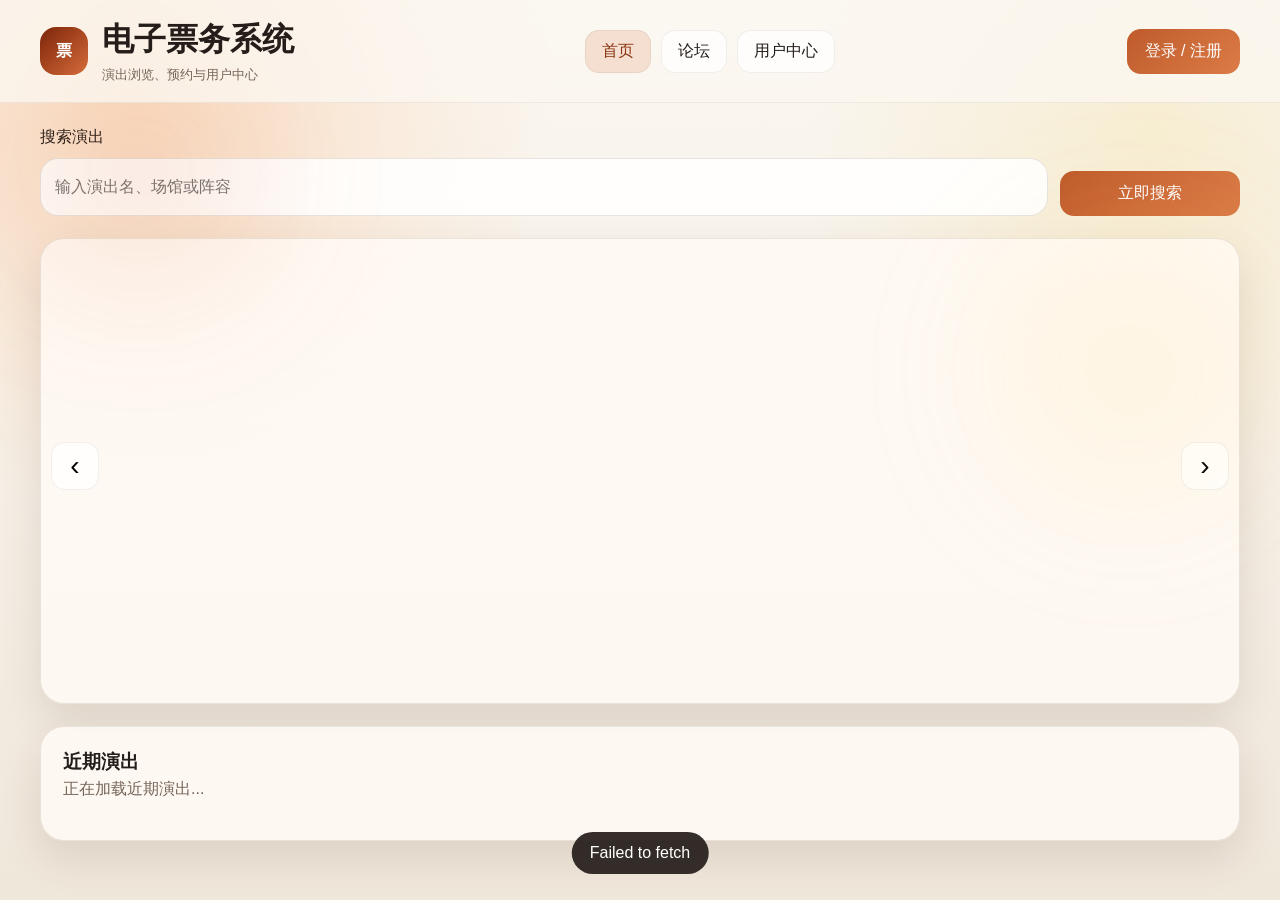
<file: frontend/index.html>
<!DOCTYPE html>
<html lang="zh-CN">
<head>
  <meta charset="UTF-8">
  <meta name="viewport" content="width=device-width, initial-scale=1.0">
  <title>电子票务系统</title>
  <link rel="stylesheet" href="./styles.css">
  <link rel="stylesheet" href="./home.css">
  <link rel="stylesheet" href="./forum.css">
  <link rel="stylesheet" href="./modal.css">
  <link rel="stylesheet" href="./user.css">
</head>
<body>
  <div class="bg-orb orb-a"></div>
  <div class="bg-orb orb-b"></div>

  <header class="site-header">
    <div class="shell header-inner">
      <div class="brand">
        <div class="brand-logo">票</div>
        <div>
          <h1>电子票务系统</h1>
          <p>演出浏览、预约与用户中心</p>
        </div>
      </div>

      <nav class="main-nav">
        <button class="nav-btn active" data-view="home" type="button">首页</button>
        <button class="nav-btn" data-view="forum" type="button">论坛</button>
        <button class="nav-btn" data-view="user" type="button">用户中心</button>
      </nav>

      <div class="header-actions">
        <button id="authBtn" class="primary-btn" type="button">登录 / 注册</button>
      </div>
    </div>
  </header>

  <main class="shell page-main">
    <section id="homeView" class="view-section">
      <section class="search-hero">
        <form id="searchForm" class="search-hero-form">
          <label class="hero-input">
            <span>搜索演出</span>
            <input name="keyword" placeholder="输入演出名、场馆或阵容">
          </label>
          <button class="primary-btn hero-search-btn" type="submit">立即搜索</button>
        </form>
      </section>

      <section id="homeDiscoverySection" class="view-section">
        <section class="panel featured-panel">
          <div class="carousel">
            <button id="prevSlideBtn" class="carousel-btn" type="button">&#8249;</button>
            <div id="featuredTrack" class="featured-track"></div>
            <button id="nextSlideBtn" class="carousel-btn" type="button">&#8250;</button>
          </div>
          <div id="featuredDots" class="featured-dots"></div>
        </section>

        <section class="panel">
          <div class="panel-head">
            <div>
              <h3>近期演出</h3>
              <p id="homeResultMeta" class="muted">正在加载近期演出...</p>
            </div>
          </div>
          <div id="homeShowGrid" class="show-grid"></div>
        </section>
      </section>

      <section id="searchResultSection" class="view-section hidden">
        <div class="panel-head">
          <div>
            <h3>搜索结果</h3>
            <p id="resultMeta" class="muted">准备加载结果...</p>
          </div>
          <button id="backHomeBtn" class="ghost-btn" type="button">返回首页</button>
        </div>

        <section class="panel result-toolbar">
          <form id="filterForm" class="filter-grid">
            <label>
              <span>演出类型</span>
              <select name="category">
                <option value="">全部类型</option>
                <option value="演唱会">演唱会</option>
                <option value="音乐剧">音乐剧</option>
                <option value="音乐节">音乐节</option>
                <option value="芭蕾舞剧">芭蕾舞剧</option>
                <option value="展览">展览</option>
                <option value="脱口秀">脱口秀</option>
              </select>
            </label>
            <label>
              <span>开始日期</span>
              <input type="date" name="start_date">
            </label>
            <label>
              <span>结束日期</span>
              <input type="date" name="end_date">
            </label>
            <label>
              <span>最低票价</span>
              <input type="number" name="min_price" min="0" placeholder="0">
            </label>
            <label>
              <span>最高票价</span>
              <input type="number" name="max_price" min="0" placeholder="9999">
            </label>
            <label>
              <span>排序方式</span>
              <select name="sort">
                <option value="nearest">最近开演</option>
                <option value="latest">最新上架</option>
                <option value="price_asc">票价从低到高</option>
                <option value="price_desc">票价从高到低</option>
                <option value="popular">收藏热度</option>
              </select>
            </label>
            <div class="search-bar-actions">
              <button class="primary-btn" type="submit">应用筛选</button>
              <button id="resetBtn" class="ghost-btn" type="button">清空条件</button>
            </div>
          </form>
        </section>

        <section class="panel">
          <div id="showGrid" class="show-grid"></div>
        </section>
      </section>
    </section>

    <section id="forumView" class="view-section hidden">
      <section id="forumListSection" class="view-section">
        <section class="panel forum-hero-panel">
          <div class="panel-head forum-head">
            <div>
              <h3>票友论坛</h3>
              <p id="forumMeta" class="muted">搜索栏只按标签匹配帖子，支持发帖、评论、点赞、收藏和举报。</p>
            </div>
            <div class="inline-actions">
              <button id="myForumBtn" class="ghost-btn" type="button">我的论坛</button>
              <button id="openNewPostBtn" class="primary-btn" type="button">发布帖子</button>
            </div>
          </div>

          <form id="forumSearchForm" class="forum-search-form">
            <label class="hero-input">
              <span>按标签搜索</span>
              <input name="tag" placeholder="例如：抢票经验、演唱会、候补">
            </label>
            <label>
              <span>排序方式</span>
              <select name="sort">
                <option value="latest">最新</option>
                <option value="hot">最热</option>
              </select>
            </label>
            <button class="primary-btn" type="submit">搜索</button>
          </form>

          <div class="forum-tags-row">
            <span class="muted">热门标签：</span>
            <div id="forumHotTags" class="chip-row"></div>
          </div>
        </section>

        <section class="panel forum-content-panel">
          <div id="forumPostList" class="forum-post-list"></div>
        </section>
      </section>

      <section id="forumNewPostSection" class="view-section hidden">
        <section class="panel">
          <div class="panel-head">
            <div>
              <h3>发布帖子</h3>
              <p class="muted">保留原逻辑：标题、正文、标签；不上传图片或视频；发帖后默认公开。</p>
            </div>
            <button class="ghost-btn" data-forum-back type="button">返回论坛</button>
          </div>
          <form id="forumNewPostForm" class="form-stack forum-form-card">
            <label>
              <span>标题</span>
              <input name="title" maxlength="100" placeholder="2-100个字符">
            </label>
            <label>
              <span>正文</span>
              <textarea name="content" rows="8" maxlength="10000" placeholder="写下你的抢票经验、观演攻略或问题"></textarea>
            </label>
            <label>
              <span>标签</span>
              <input name="tags" placeholder="用空格、逗号或 # 分隔，例如：演唱会 抢票经验 北京">
            </label>
            <button class="primary-btn" type="submit">发布</button>
          </form>
        </section>
      </section>

      <section id="forumDetailSection" class="view-section hidden">
        <section class="panel">
          <div class="panel-head">
            <div>
              <h3>帖子详情</h3>
              <p class="muted">查看正文、评论、点赞、收藏与举报。</p>
            </div>
            <button class="ghost-btn" data-forum-back type="button">返回论坛</button>
          </div>
          <div id="forumDetailBody"></div>
        </section>
      </section>

      <section id="forumMeSection" class="view-section hidden">
        <section class="panel">
          <div class="panel-head">
            <div>
              <h3>我的论坛</h3>
              <p class="muted">查看我发布的帖子和我收藏的帖子。</p>
            </div>
            <button class="ghost-btn" data-forum-back type="button">返回论坛</button>
          </div>
          <div id="forumMeBody" class="forum-me-layout"></div>
        </section>
      </section>
    </section>

    <section id="userView" class="view-section hidden">
      <section class="panel">
        <div class="panel-head">
          <div>
            <h3>用户中心</h3>
            <p id="profileMeta" class="muted">登录后可查看个人信息、实名认证、收藏、预约、订单和消息。</p>
          </div>
        </div>

        <div id="profileSummary" class="summary-grid"></div>

        <div class="user-layout">
          <div class="user-column">
            <section class="sub-panel">
              <button class="collapse-toggle" data-panel-toggle="basic" type="button">
                <span class="collapse-copy">
                  <span class="collapse-title">基本信息</span>
                  <span id="verifyStatus" class="muted">未登录</span>
                </span>
                <span class="collapse-arrow" data-panel-arrow="basic">▸</span>
              </button>
              <div id="basicPanelBody" class="collapse-body hidden" data-panel-body="basic">
                <div id="basicInfoCard" class="basic-info"></div>
              </div>
            </section>

            <section class="sub-panel">
              <button class="collapse-toggle" data-panel-toggle="reservation" type="button">
                <span class="collapse-copy">
                  <span class="collapse-title">我的预约</span>
                  <span class="muted">可在此处取消预约</span>
                </span>
                <span class="collapse-arrow" data-panel-arrow="reservation">▸</span>
              </button>
              <div class="collapse-body hidden" data-panel-body="reservation">
                <div id="reservationList" class="stack-list"></div>
              </div>
            </section>
          </div>

          <div class="user-column">
            <section class="sub-panel">
              <button class="collapse-toggle" data-panel-toggle="verify" type="button">
                <span class="collapse-copy">
                  <span class="collapse-title">实名认证</span>
                  <span class="muted">预约演出需实名认证</span>
                </span>
                <span class="collapse-arrow" data-panel-arrow="verify">▸</span>
              </button>
              <div id="verifyPanelBody" class="collapse-body hidden" data-panel-body="verify">
                <div id="verifyNote" class="verify-note">
                  未实名认证用户可浏览演出和论坛，但不可预约。
                </div>
                <div id="verifyDone" class="verify-done hidden"></div>
                <form id="verifyForm" class="form-stack">
                <label>
                  <span>真实姓名</span>
                  <input name="real_name" placeholder="输入真实姓名">
                </label>
                <label>
                  <span>身份证号</span>
                  <input name="idcard" placeholder="输入18位身份证号">
                </label>
                <label class="checkbox-row">
                  <input type="checkbox" name="promise">
                  <span>本人承诺填写信息真实有效</span>
                </label>
                <button class="primary-btn" type="submit">提交认证</button>
                </form>
              </div>
            </section>

            <section class="sub-panel">
              <button class="collapse-toggle" data-panel-toggle="order" type="button">
                <span class="collapse-copy">
                  <span class="collapse-title">我的订单</span>
                  <span class="muted">在此处查看订单状态</span>
                </span>
                <span class="collapse-arrow" data-panel-arrow="order">▸</span>
              </button>
              <div class="collapse-body hidden" data-panel-body="order">
                <div id="orderList" class="stack-list"></div>
              </div>
            </section>
          </div>

          <div class="user-column">
            <section class="sub-panel">
              <button class="collapse-toggle" data-panel-toggle="favorite" type="button">
                <span class="collapse-copy">
                  <span class="collapse-title">我的收藏</span>
                  <span class="muted">按收藏时间倒序</span>
                </span>
                <span class="collapse-arrow" data-panel-arrow="favorite">▸</span>
              </button>
              <div class="collapse-body hidden" data-panel-body="favorite">
                <div id="favoriteList" class="stack-list"></div>
              </div>
            </section>

            <section class="sub-panel">
              <button class="collapse-toggle" data-panel-toggle="message" type="button">
                <span class="collapse-copy">
                  <span class="collapse-title">站内消息</span>
                  <span class="muted">最近 50 条</span>
                </span>
                <span class="collapse-arrow" data-panel-arrow="message">▸</span>
              </button>
              <div class="collapse-body hidden" data-panel-body="message">
                <div id="messageList" class="stack-list"></div>
              </div>
            </section>
          </div>
        </div>
      </section>
    </section>
  </main>

  <aside id="detailDrawer" class="detail-drawer hidden">
    <div class="drawer-head">
      <h3 id="drawerTitle">演出详情</h3>
      <button id="closeDrawerBtn" class="close-line-btn" type="button" aria-label="关闭">&times;</button>
    </div>
    <div id="drawerBody" class="drawer-body"></div>
  </aside>

  <section id="authModal" class="modal hidden">
    <div class="modal-card">
      <div class="panel-head">
        <div>
          <h3>登录 / 注册</h3>
        </div>
        <button id="closeAuthBtn" class="close-line-btn" type="button" aria-label="关闭">&times;</button>
      </div>

      <div class="tabs">
        <button class="tab-btn active" data-tab="login" type="button">登录</button>
        <button class="tab-btn" data-tab="register" type="button">注册</button>
        <button class="tab-btn" data-tab="reset" type="button">重置密码</button>
      </div>

      <form id="loginForm" class="form-stack">
        <label>
          <span>手机号</span>
          <input name="phone" placeholder="11位手机号">
        </label>
        <label>
          <span>密码</span>
          <input type="password" name="password" placeholder="8-20位，包含字母和数字">
        </label>
        <div class="inline-actions">
          <button class="primary-btn" type="submit">登录</button>
          <button id="openResetBtn" class="ghost-btn" type="button">忘记密码</button>
        </div>
      </form>

      <form id="registerForm" class="form-stack hidden">
        <label>
          <span>手机号</span>
          <input name="phone" placeholder="11位手机号">
        </label>
        <div class="inline-row">
          <label>
            <span>验证码</span>
            <input name="code" placeholder="6位验证码">
          </label>
          <button id="codeBtn" class="ghost-btn code-btn" type="button">获取验证码</button>
        </div>
        <label>
          <span>密码</span>
          <input type="password" name="password" placeholder="8-20位，包含字母和数字">
        </label>
        <div id="registerPasswordHint" class="password-hint hidden">
          <div class="password-strength">
            <span class="muted">密码强度</span>
            <strong id="registerStrengthText" class="strength-text weak">弱</strong>
          </div>
          <div class="strength-bar">
            <span id="registerStrengthBar" class="strength-fill weak"></span>
          </div>
          <div class="rule-list">
            <div id="registerRuleLength" class="rule-item">至少 8 位，最多 20 位</div>
            <div id="registerRuleLetter" class="rule-item">至少包含 1 个字母</div>
            <div id="registerRuleNumber" class="rule-item">至少包含 1 个数字</div>
          </div>
        </div>
        <button class="primary-btn" type="submit">注册并登录</button>
      </form>

      <form id="resetForm" class="form-stack hidden">
        <label>
          <span>手机号</span>
          <input name="phone" placeholder="11位手机号">
        </label>
        <div class="inline-row">
          <label>
            <span>验证码</span>
            <input name="code" placeholder="6位验证码">
          </label>
          <button id="resetCodeBtn" class="ghost-btn code-btn" type="button">获取验证码</button>
        </div>
        <label>
          <span>新密码</span>
          <input type="password" name="new_password" placeholder="8-20位，包含字母和数字">
        </label>
        <div id="resetPasswordHint" class="password-hint hidden">
          <div class="password-strength">
            <span class="muted">密码强度</span>
            <strong id="resetStrengthText" class="strength-text weak">弱</strong>
          </div>
          <div class="strength-bar">
            <span id="resetStrengthBar" class="strength-fill weak"></span>
          </div>
          <div class="rule-list">
            <div id="resetRuleLength" class="rule-item">至少 8 位，最多 20 位</div>
            <div id="resetRuleLetter" class="rule-item">至少包含 1 个字母</div>
            <div id="resetRuleNumber" class="rule-item">至少包含 1 个数字</div>
          </div>
        </div>
        <button class="primary-btn" type="submit">重置密码</button>
      </form>
    </div>
  </section>

  <section id="verifyModal" class="modal hidden">
    <div class="modal-card verify-modal-card">
      <div class="panel-head">
        <div>
          <h3>实名认证</h3>
          <p class="muted">完成实名认证后才可预约和购票</p>
        </div>
        <button id="closeVerifyModalBtn" class="close-line-btn" type="button" aria-label="关闭">&times;</button>
      </div>

      <div class="verify-modal-note">
        你已注册成功，但当前账号还未完成实名认证。可以先浏览页面，涉及预约、购票时系统仍会再次提醒。
      </div>

      <form id="verifyModalForm" class="form-stack">
        <label>
          <span>真实姓名</span>
          <input name="real_name" placeholder="输入真实姓名">
        </label>
        <label>
          <span>身份证号</span>
          <input name="idcard" placeholder="输入 18 位身份证号">
        </label>
        <label class="checkbox-row">
          <input type="checkbox" name="promise">
          <span>本人承诺填写信息真实有效</span>
        </label>
        <button class="primary-btn" type="submit">提交认证</button>
      </form>
    </div>
  </section>

  <div id="toast" class="toast hidden"></div>
  <script type="module" src="./app.js"></script>
</body>
</html>
</file>
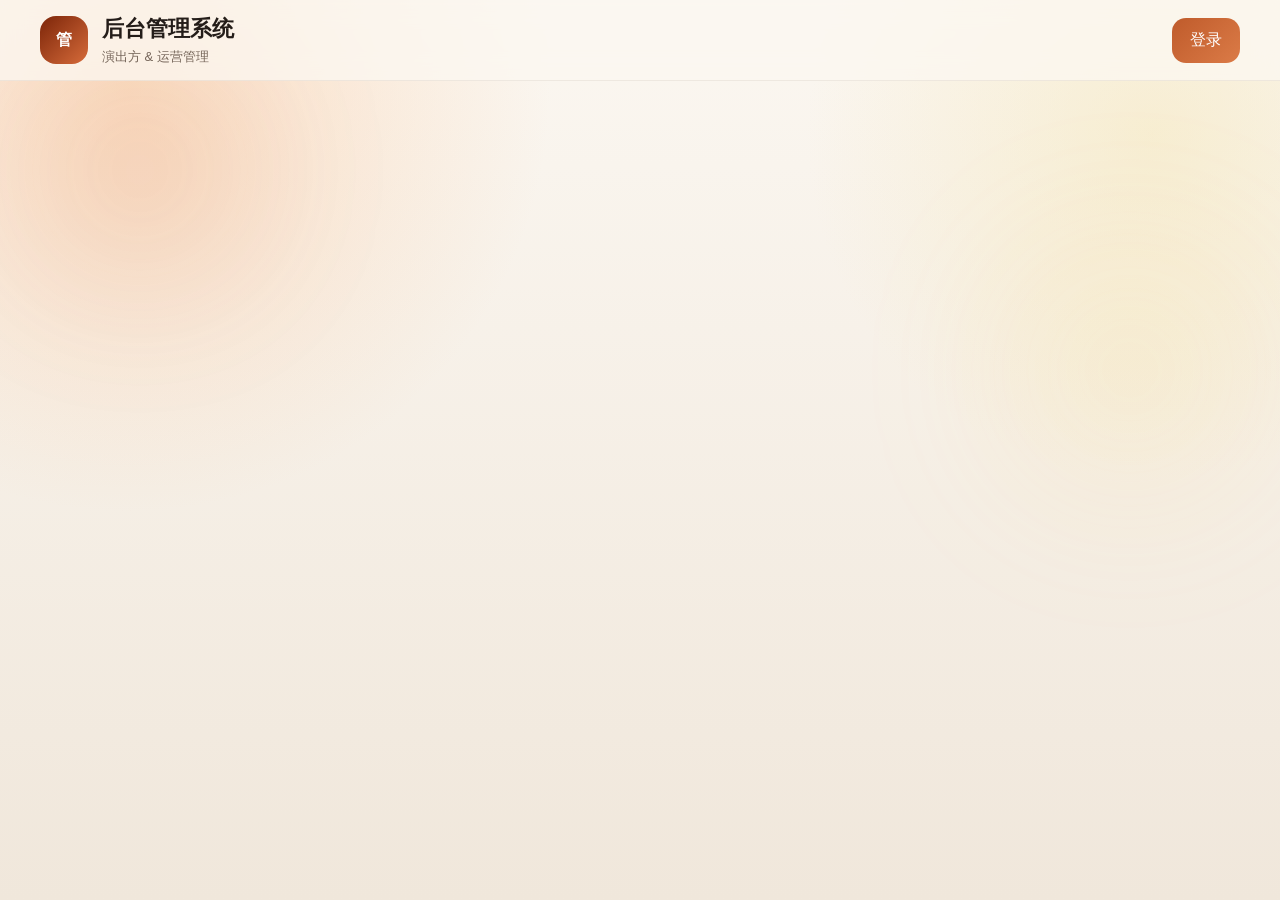
<file: d-backend/src/main/resources/static/index.html>
<!DOCTYPE html>
<html lang="zh-CN">
<head>
  <meta charset="UTF-8">
  <meta name="viewport" content="width=device-width, initial-scale=1.0">
  <title>电子票务系统 - 后台管理</title>
  <link rel="stylesheet" href="./styles.css">
</head>
<body>
  <div class="bg-orb orb-a"></div>
  <div class="bg-orb orb-b"></div>

  <header class="site-header">
    <div class="shell header-inner">
      <div class="brand">
        <div class="brand-logo">管</div>
        <div>
          <h1>后台管理系统</h1>
          <p>演出方 & 运营管理</p>
        </div>
      </div>

      <nav class="main-nav" id="roleNav">
        <button class="nav-btn active" data-role="1" type="button">演出方后台</button>
        <button class="nav-btn" data-role="2" type="button">运营管理</button>
      </nav>

      <div class="header-actions">
        <button id="authBtn" class="primary-btn" type="button">登录</button>
        <div id="userInfo" class="hidden" style="display:flex;align-items:center;gap:12px">
          <span id="userName" style="font-size:13px;color:var(--muted)"></span>
          <button id="logoutBtn" class="ghost-btn" type="button" style="font-size:12px;padding:6px 12px">退出</button>
        </div>
      </div>
    </div>
  </header>

  <main class="shell page-main">

    <!-- ========== Organizer View ========== -->
    <section id="organizerView" class="view-section hidden">

      <nav class="sub-nav">
        <button class="sub-nav-btn active" data-org-sub="qual">资质入驻</button>
        <button class="sub-nav-btn" data-org-sub="list">演出管理</button>
        <button class="sub-nav-btn" data-org-sub="edit" style="display:none" id="orgEditNavBtn">编辑演出</button>
        <button class="sub-nav-btn" data-org-sub="sales">销售数据</button>
      </nav>

      <!-- Qualification -->
      <section id="orgQualSection" class="view-section">
        <section class="panel">
          <div class="panel-head">
            <div><h3>资质入驻</h3><p class="muted">提交公司信息，审核通过后即可发布演出。</p></div>
          </div>
          <div id="orgQualStatus"></div>
          <form id="orgQualForm" class="form-stack">
            <label><span>公司名称</span><input name="companyName" required placeholder="输入公司全称"></label>
            <label><span>统一社会信用代码</span><input name="creditCode" required placeholder="18位代码" pattern="[0-9A-Z]{18}" maxlength="18"></label>
            <label><span>营业执照URL</span><input name="licenseUrl" required placeholder="营业执照图片链接"></label>
            <label><span>联系人</span><input name="contactName" required placeholder="联系人姓名"></label>
            <label><span>联系电话</span><input name="contactPhone" required placeholder="11位手机号" pattern="1[3-9]\d{9}" maxlength="11"></label>
            <button class="primary-btn" type="submit">提交申请</button>
          </form>
        </section>
      </section>

      <!-- Show List -->
      <section id="orgShowListSection" class="view-section hidden">
        <section class="panel">
          <div class="panel-head">
            <div><h3>我的演出</h3><p id="orgShowMeta" class="muted"></p></div>
            <button class="primary-btn" id="orgNewShowBtn" type="button">新建演出</button>
          </div>
          <div class="chip-row" style="margin-bottom:16px" id="orgStatusFilters">
            <button class="chip chip-btn active" data-org-status="">全部</button>
            <button class="chip chip-btn" data-org-status="4">草稿</button>
            <button class="chip chip-btn" data-org-status="0">待审核</button>
            <button class="chip chip-btn" data-org-status="1">已上线</button>
            <button class="chip chip-btn" data-org-status="2">已驳回</button>
            <button class="chip chip-btn" data-org-status="3">已下架</button>
          </div>
          <div id="orgShowTable" class="table-wrap"></div>
          <div id="orgShowPager" class="pager"></div>
        </section>
      </section>

      <!-- Show Edit -->
      <section id="orgShowEditSection" class="view-section hidden">
        <section class="panel">
          <div class="panel-head">
            <div><h3 id="orgEditTitle">新建演出</h3><p class="muted">分步填写演出信息</p></div>
            <button class="ghost-btn" data-org-back type="button">返回列表</button>
          </div>

          <div class="steps" id="orgEditSteps">
            <span class="step active" data-n="1">基本信息</span>
            <span class="step-line"></span>
            <span class="step" data-n="2">场次与分区</span>
            <span class="step-line"></span>
            <span class="step" data-n="3">票务规则</span>
          </div>

          <!-- Step 1: Show Info -->
          <form id="orgEditStep1" class="form-stack">
            <label><span>演出名称</span><input name="title" required></label>
            <div style="display:grid;grid-template-columns:1fr 1fr;gap:14px">
              <label><span>演出类型</span><select name="category" required>
                <option value="">请选择</option>
                <option value="演唱会">演唱会</option><option value="音乐剧">音乐剧</option>
                <option value="音乐节">音乐节</option><option value="芭蕾舞剧">芭蕾舞剧</option>
                <option value="展览">展览</option><option value="脱口秀">脱口秀</option>
              </select></label>
              <label><span>场馆</span><input name="venue" required></label>
            </div>
            <label><span>演出简介</span><textarea name="description" rows="3"></textarea></label>
            <label><span>演出阵容</span><input name="lineup" placeholder="主要演员/阵容"></label>
            <label><span>购票须知</span><textarea name="notice" rows="2"></textarea></label>
            <label><span>海报URL</span><input name="posterUrl" placeholder="海报图片链接"></label>
            <div class="inline-actions">
              <button class="primary-btn" type="button" data-step-next="2">下一步：场次与分区</button>
            </div>
          </form>

          <!-- Step 2: Sessions + Zones -->
          <div id="orgEditStep2" class="hidden">
            <div id="orgSessionList" class="session-list"></div>
            <button class="ghost-btn" id="orgAddSessionBtn" type="button" style="margin-top:12px">+ 添加场次</button>
            <div class="inline-actions" style="margin-top:18px">
              <button class="ghost-btn" type="button" data-step-prev="1">上一步</button>
              <button class="primary-btn" type="button" data-step-next="3">下一步：票务规则</button>
            </div>
          </div>

          <!-- Step 3: Rules + Submit -->
          <div id="orgEditStep3" class="hidden">
            <div id="orgEditStep3Sessions"></div>
            <div class="inline-actions" style="margin-top:18px">
              <button class="ghost-btn" type="button" data-step-prev="2">上一步</button>
              <button class="primary-btn" id="orgSaveDraftBtn" type="button">保存草稿</button>
              <button class="primary-btn" id="orgSubmitReviewBtn" type="button">提交审核</button>
            </div>
          </div>
        </section>
      </section>

      <!-- Sales Dashboard -->
      <section id="orgSalesSection" class="view-section hidden">
        <section class="panel">
          <div class="panel-head">
            <div><h3>销售数据</h3><p class="muted">按演出查看销售概况与分区明细</p></div>
            <button class="ghost-btn" data-org-back type="button">返回列表</button>
          </div>
          <label style="max-width:360px;margin-bottom:16px">
            <span>选择演出</span>
            <select id="orgSalesShowSelect"></select>
          </label>
          <div id="orgSalesOverview" class="stat-grid"></div>
          <h4 style="margin:18px 0 10px">分区销售明细</h4>
          <div id="orgSalesZoneTable" class="table-wrap"></div>
        </section>
      </section>
    </section>

    <!-- ========== Admin View ========== -->
    <section id="adminView" class="view-section hidden">

      <nav class="sub-nav">
        <button class="sub-nav-btn active" data-admin-sub="home">仪表盘</button>
        <button class="sub-nav-btn" data-admin-sub="auditCenter">审核中心</button>
        <button class="sub-nav-btn" data-admin-sub="qualAudit">入驻审核</button>
        <button class="sub-nav-btn" data-admin-sub="users">用户管理</button>
        <button class="sub-nav-btn" data-admin-sub="orders">订单管理</button>
        <button class="sub-nav-btn" data-admin-sub="recommend">推荐位</button>
      </nav>

      <section id="adminHomeSection" class="view-section">
        <section class="panel">
          <div class="panel-head"><div><h3>运营仪表盘</h3><p class="muted">核心数据概览</p></div></div>
          <div id="adminOverviewStats" class="stat-grid"></div>
          <h4 style="margin:18px 0 10px">热门演出 Top 20</h4>
          <div id="adminTopShows" class="table-wrap"></div>
        </section>
      </section>

      <section id="adminAuditCenterSection" class="view-section hidden">
        <section class="panel">
          <div class="panel-head"><div><h3>审核中心</h3><p id="adminAuditMeta" class="muted"></p></div></div>
          <div class="tabs" style="margin-bottom:16px">
            <button class="tab-btn active" data-audit-tab="shows">演出审核</button>
            <button class="tab-btn" data-audit-tab="posts">帖子审核</button>
          </div>
          <div id="adminShowAuditList" class="table-wrap"></div>
          <div id="adminPostAuditList" class="table-wrap hidden"></div>
          <div id="adminAuditPager" class="pager"></div>
        </section>
      </section>

      <section id="adminShowDetailSection" class="view-section hidden">
        <section class="panel">
          <div class="panel-head">
            <div><h3>演出审核详情</h3><p class="muted">查看完整信息并审批</p></div>
            <button class="ghost-btn" data-admin-back="auditCenter" type="button">返回审核列表</button>
          </div>
          <div id="adminShowDetailBody"></div>
          <div class="detail-block" style="margin-top:16px">
            <label><span>审核备注</span><input id="adminAuditRemark" placeholder="可选填审批意见"></label>
            <div class="inline-actions" style="margin-top:10px">
              <button class="primary-btn" id="adminApproveShowBtn" type="button">审核通过</button>
              <button class="ghost-btn" id="adminRejectShowBtn" type="button">驳回</button>
              <button class="ghost-btn" id="adminOfflineShowBtn" type="button">下架</button>
            </div>
          </div>
        </section>
      </section>

      <section id="adminQualAuditSection" class="view-section hidden">
        <section class="panel">
          <div class="panel-head"><div><h3>入驻资质审核</h3><p id="adminQualMeta" class="muted"></p></div></div>
          <div id="adminQualAuditList" class="table-wrap"></div>
          <div id="adminQualPager" class="pager"></div>
        </section>
      </section>

      <section id="adminUserListSection" class="view-section hidden">
        <section class="panel">
          <div class="panel-head"><div><h3>用户管理</h3><p class="muted">搜索用户并管理违规行为</p></div></div>
          <form id="adminUserSearchForm" class="search-bar" style="margin-bottom:16px">
            <label><span>搜索</span><input name="keyword" placeholder="手机号 / 昵称 / 用户ID"></label>
            <button class="primary-btn" type="submit">搜索</button>
          </form>
          <div id="adminUserList" class="table-wrap"></div>
          <div id="adminUserPager" class="pager"></div>
        </section>
      </section>

      <section id="adminUserDetailSection" class="view-section hidden">
        <section class="panel">
          <div class="panel-head">
            <div><h3>用户详情</h3><p class="muted"></p></div>
            <button class="ghost-btn" data-admin-back="users" type="button">返回用户列表</button>
          </div>
          <div id="adminUserDetailBody"></div>
        </section>
      </section>

      <section id="adminOrderListSection" class="view-section hidden">
        <section class="panel">
          <div class="panel-head"><div><h3>订单管理</h3><p id="adminOrderMeta" class="muted"></p></div></div>
          <form id="adminOrderFilterForm" class="filter-grid" style="margin-bottom:16px">
            <label><span>关键词</span><input name="keyword" placeholder="订单号/手机号"></label>
            <label><span>状态</span><select name="status">
              <option value="">全部</option><option value="0">待支付</option><option value="1">已支付</option>
              <option value="2">已退款</option><option value="3">已取消</option><option value="4">已完成</option>
            </select></label>
            <label><span>开始时间</span><input type="date" name="startTime"></label>
            <label><span>结束时间</span><input type="date" name="endTime"></label>
            <div class="search-bar-actions">
              <button class="primary-btn" type="submit">筛选</button>
              <button class="ghost-btn" type="reset">重置</button>
            </div>
          </form>
          <div id="adminOrderList" class="table-wrap"></div>
          <div id="adminOrderPager" class="pager"></div>
        </section>
      </section>

      <section id="adminRecommendSection" class="view-section hidden">
        <section class="panel">
          <div class="panel-head"><div><h3>首页推荐管理</h3><p class="muted">管理首页推荐位（最多5个）</p></div></div>
          <div id="adminRecommendList" class="stack-list"></div>
          <div class="detail-block" style="margin-top:16px">
            <h4>添加推荐</h4>
            <div class="search-bar">
              <label><span>演出ID</span><input id="adminAddRecommendInput" type="number" placeholder="输入演出ID"></label>
              <button class="primary-btn" id="adminAddRecommendBtn" type="button">添加</button>
            </div>
          </div>
        </section>
      </section>
    </section>
  </main>

  <!-- Login Modal -->
  <section id="authModal" class="modal hidden">
    <div class="modal-card">
      <div class="panel-head">
        <div><h3 id="authModalTitle">登录后台管理</h3></div>
        <button id="closeAuthBtn" class="close-btn" type="button">×</button>
      </div>
      <div class="tabs" style="margin-bottom:16px">
        <button class="tab-btn active" data-auth-tab="login">登录</button>
        <button class="tab-btn" data-auth-tab="register">注册</button>
      </div>
      <form id="loginForm" class="form-stack">
        <label><span>手机号</span><input name="phone" required placeholder="请输入11位手机号" pattern="1[3-9]\d{9}" maxlength="11"></label>
        <label><span>密码</span><input name="password" type="password" required placeholder="请输入密码" minlength="6"></label>
        <button class="primary-btn" type="submit">登录</button>
      </form>
      <form id="registerForm" class="form-stack hidden">
        <label><span>手机号</span><input name="phone" required placeholder="请输入11位手机号" pattern="1[3-9]\d{9}" maxlength="11"></label>
        <label><span>密码</span><input name="password" type="password" required placeholder="请输入密码（至少6位）" minlength="6"></label>
        <label><span>昵称（可选）</span><input name="nickname" placeholder="给自己取个名字"></label>
        <p class="muted" style="font-size:12px;margin:0">注册后需完成资质入驻才能发布演出</p>
        <button class="primary-btn" type="submit">注册并登录</button>
      </form>
    </div>
  </section>

  <div id="toast" class="toast hidden"></div>
  <script src="./app.js?v=4"></script>
  <script src="./organizer.js?v=4"></script>
  <script src="./admin.js?v=4"></script>
</body>
</html>
</file>
<file: frontend/styles.css>
:root {
  --bg: #f4efe7;
  --panel: rgba(255, 250, 244, 0.9);
  --panel-strong: #fffdf9;
  --line: rgba(90, 64, 40, 0.12);
  --text: #241d19;
  --muted: #756559;
  --primary: #bf5b2b;
  --primary-dark: #8c3410;
  --primary-soft: #f4dfd1;
  --shadow: 0 18px 40px rgba(78, 51, 31, 0.12);
  --radius: 24px;
}

* {
  box-sizing: border-box;
}

body {
  margin: 0;
  color: var(--text);
  font-family: "Microsoft YaHei", "Segoe UI", sans-serif;
  background:
    radial-gradient(circle at 10% 10%, rgba(251, 197, 151, 0.48), transparent 30%),
    radial-gradient(circle at 90% 15%, rgba(243, 225, 165, 0.38), transparent 25%),
    linear-gradient(180deg, #fbf7f1 0%, #f0e7db 100%);
  min-height: 100vh;
}

.shell {
  width: min(1200px, calc(100vw - 32px));
  margin: 0 auto;
}

.bg-orb {
  position: fixed;
  border-radius: 999px;
  filter: blur(80px);
  pointer-events: none;
  opacity: 0.55;
}

.orb-a {
  width: 220px;
  height: 220px;
  background: rgba(214, 104, 54, 0.28);
  top: 60px;
  left: 30px;
}

.orb-b {
  width: 260px;
  height: 260px;
  background: rgba(255, 213, 96, 0.22);
  right: 20px;
  top: 240px;
}

.site-header {
  position: sticky;
  top: 0;
  z-index: 10;
  backdrop-filter: blur(12px);
  background: rgba(251, 247, 241, 0.76);
  border-bottom: 1px solid rgba(90, 64, 40, 0.08);
}

.header-inner {
  display: grid;
  grid-template-columns: auto 1fr auto;
  align-items: center;
  gap: 20px;
  padding: 18px 0;
}

.brand {
  display: flex;
  align-items: center;
  gap: 14px;
}

.brand-logo {
  width: 48px;
  height: 48px;
  display: grid;
  place-items: center;
  border-radius: 16px;
  color: #fff;
  font-weight: 700;
  background: linear-gradient(135deg, #7c2509, #d66b3a);
}

.brand h1,
.hero-copy h2,
.panel-head h3,
.sub-head h4,
.drawer-body h3 {
  margin: 0;
  font-family: Georgia, "Times New Roman", serif;
}

.brand p {
  margin: 4px 0 0;
  color: var(--muted);
  font-size: 13px;
}

.main-nav {
  display: flex;
  justify-content: center;
  gap: 10px;
}

.nav-btn,
.primary-btn,
.ghost-btn,
.carousel-btn,
.tab-btn {
  border: none;
  border-radius: 14px;
  cursor: pointer;
  font: inherit;
  transition: 0.18s ease;
}

.nav-btn,
.ghost-btn,
.tab-btn {
  background: rgba(255, 255, 255, 0.72);
  color: var(--text);
  padding: 10px 16px;
  border: 1px solid rgba(90, 64, 40, 0.08);
}

.nav-btn.active,
.tab-btn.active {
  background: var(--primary-soft);
  color: var(--primary-dark);
}

.primary-btn {
  background: linear-gradient(135deg, var(--primary), #db7b47);
  color: #fff;
  padding: 12px 18px;
}

.ghost-btn:hover,
.primary-btn:hover,
.nav-btn:hover,
.carousel-btn:hover,
.tab-btn:hover {
  transform: translateY(-1px);
}

.close-line-btn {
  width: 36px;
  height: 36px;
  border: none;
  border-radius: 10px;
  background: transparent;
  color: var(--text);
  cursor: pointer;
  font: inherit;
  font-size: 24px;
  font-weight: 600;
  line-height: 1;
  padding: 0;
  transition: 0.18s ease;
}

.close-line-btn:hover {
  background: rgba(255, 255, 255, 0.72);
}

.page-main {
  padding: 24px 0 40px;
}

.view-section {
  display: grid;
  gap: 22px;
}

.search-hero {
  padding: 0;
  background: transparent;
  box-shadow: none;
  border-radius: 0;
}

.search-hero-form {
  display: grid;
  grid-template-columns: minmax(0, 1fr) auto;
  gap: 12px;
  align-items: end;
}

.hero-input {
  display: grid;
  gap: 10px;
}

.hero-input input {
  height: 58px;
  border-radius: 18px;
  border: 1px solid rgba(90, 64, 40, 0.14);
  background: rgba(255, 255, 255, 0.88);
}

.hero-search-btn {
  width: 180px;
}

.hidden {
  display: none !important;
}

.panel,
.sub-panel,
.detail-drawer,
.modal-card {
  background: var(--panel);
  border: 1px solid var(--line);
  border-radius: var(--radius);
  box-shadow: var(--shadow);
}

.muted,
.brand p,
.hero-copy p,
.muted {
  color: var(--muted);
}

.hero-metric,
.summary-card,
.featured-slide,
.show-card,
.stack-item,
.placeholder-card,
.basic-box {
  background: rgba(255, 255, 255, 0.72);
  border: 1px solid rgba(90, 64, 40, 0.08);
  border-radius: 20px;
}

.panel {
  padding: 22px;
}

.panel-head,
.sub-head,
.drawer-head {
  display: flex;
  justify-content: space-between;
  gap: 14px;
  align-items: center;
}

.panel-head {
  margin-bottom: 18px;
}

.panel-head p,
.sub-head span {
  margin: 4px 0 0;
}

.carousel {
  display: grid;
  grid-template-columns: 48px 1fr 48px;
  gap: 10px;
  align-items: center;
}

.featured-panel {
  padding: 12px 10px 8px;
}

.featured-track {
  overflow: hidden;
  min-height: 430px;
}

.featured-slide {
  display: none;
  grid-template-columns: minmax(280px, 340px) 1fr;
  gap: 16px;
  padding: 0;
  align-items: center;
  background: transparent;
  border: none;
  border-radius: 0;
}

.featured-slide.active {
  display: grid;
}

.featured-slide img,
.show-card img,
.detail-poster {
  width: 100%;
  border-radius: 18px;
}

.featured-poster-box {
  min-height: 400px;
  display: grid;
  place-items: center;
  padding: 0;
  border-radius: 18px;
  background: transparent;
}

.featured-slide img {
  width: 100%;
  height: 100%;
  max-height: 400px;
  object-fit: contain;
}

.show-card img,
.detail-poster {
  object-fit: cover;
}

.slide-content {
  display: grid;
  align-content: center;
  gap: 14px;
  padding-right: 8px;
}

.slide-content h4,
.show-card h4 {
  margin: 0;
  font-size: 24px;
}

.carousel-btn {
  width: 48px;
  height: 48px;
  background: rgba(255, 255, 255, 0.8);
  border: 1px solid rgba(90, 64, 40, 0.08);
  font-size: 28px;
}

.featured-dots {
  display: flex;
  justify-content: center;
  gap: 8px;
  margin-top: 14px;
}

.dot {
  width: 10px;
  height: 10px;
  border-radius: 999px;
  background: rgba(140, 52, 16, 0.2);
  cursor: pointer;
}

.dot.active {
  width: 28px;
  background: var(--primary);
}

.search-bar {
  display: grid;
  grid-template-columns: minmax(0, 1fr) auto;
  gap: 14px;
  align-items: end;
}

.filter-grid {
  display: grid;
  grid-template-columns: repeat(auto-fit, minmax(170px, 1fr));
  gap: 14px;
}

.result-toolbar {
  padding-top: 18px;
  padding-bottom: 18px;
}

label,
.form-stack {
  display: grid;
  gap: 8px;
}

input,
select {
  width: 100%;
  padding: 12px 14px;
  border-radius: 14px;
  border: 1px solid rgba(90, 64, 40, 0.12);
  background: rgba(255, 255, 255, 0.82);
  font: inherit;
}

.password-hint {
  margin-top: 4px;
  padding: 12px 14px;
  border-radius: 14px;
  background: rgba(255, 255, 255, 0.72);
  border: 1px solid rgba(90, 64, 40, 0.08);
}

.password-strength {
  display: flex;
  align-items: center;
  justify-content: space-between;
  gap: 12px;
}

.strength-text.weak {
  color: #c25a2b;
}

.strength-text.medium {
  color: #b78815;
}

.strength-text.strong {
  color: #2f7d42;
}

.strength-bar {
  height: 8px;
  margin: 10px 0 12px;
  border-radius: 999px;
  background: rgba(90, 64, 40, 0.08);
  overflow: hidden;
}

.strength-fill {
  display: block;
  height: 100%;
  border-radius: 999px;
  transition: 0.18s ease;
}

.strength-fill.weak {
  width: 33%;
  background: linear-gradient(135deg, #d7683a, #e49a55);
}

.strength-fill.medium {
  width: 66%;
  background: linear-gradient(135deg, #d2a32b, #e0c05c);
}

.strength-fill.strong {
  width: 100%;
  background: linear-gradient(135deg, #2f8d4f, #67b86d);
}

.rule-list {
  display: grid;
  gap: 6px;
}

.rule-item {
  font-size: 13px;
}

.rule-item.ok {
  color: #2f7d42;
}

.rule-item.bad {
  color: #c25a2b;
}

.search-bar-actions {
  display: flex;
  align-items: end;
  gap: 10px;
}

.show-grid {
  display: grid;
  grid-template-columns: repeat(auto-fit, minmax(260px, 1fr));
  gap: 16px;
}

.show-card {
  overflow: hidden;
}

.show-card img {
  height: 300px;
}

.show-content {
  display: grid;
  gap: 10px;
  padding: 16px;
}

.favorite-toggle {
  width: 36px;
  height: 36px;
  margin-left: auto;
  padding: 0;
  border: none;
  display: inline-flex;
  align-items: center;
  justify-content: center;
  background: transparent;
  color: #8b8b8b;
  font-size: 28px;
  line-height: 1;
  cursor: pointer;
  transition: color 0.2s ease, transform 0.2s ease;
  flex: 0 0 36px;
}

.favorite-toggle:hover {
  transform: translateY(-1px);
}

.favorite-toggle.is-active {
  color: #d63f3f;
}

.chip-row,
.inline-actions,
.detail-tags,
.detail-session-actions {
  display: flex;
  flex-wrap: wrap;
  gap: 8px;
}

.chip {
  display: inline-flex;
  align-items: center;
  padding: 6px 10px;
  border-radius: 999px;
  background: var(--primary-soft);
  color: var(--primary-dark);
  font-size: 12px;
}

.status-chip.status-pending {
  background: rgba(210, 163, 43, 0.16);
  color: #9a6d08;
}

.status-chip.status-on_sale {
  background: rgba(47, 141, 79, 0.16);
  color: #2f7d42;
}

.status-chip.status-sold_out {
  background: rgba(194, 90, 43, 0.16);
  color: #b14f28;
}

.status-chip.status-ended {
  background: rgba(106, 114, 126, 0.16);
  color: #68717d;
}

.forum-placeholder {
  min-height: 340px;
  display: grid;
  place-items: center;
}

.placeholder-card {
  max-width: 480px;
  padding: 28px;
  text-align: center;
}

.user-layout {
  display: grid;
  grid-template-columns: repeat(3, minmax(0, 1fr));
  gap: 16px;
  align-items: start;
}

.user-column {
  display: grid;
  gap: 16px;
  align-content: start;
}

.sub-panel {
  width: 100%;
  margin: 0;
  padding: 18px;
}

.collapse-toggle {
  width: 100%;
  border: none;
  background: transparent;
  padding: 0;
  display: flex;
  align-items: center;
  justify-content: space-between;
  gap: 12px;
  cursor: pointer;
  text-align: left;
  font: inherit;
}

.collapse-copy {
  display: grid;
  gap: 4px;
}

.collapse-title {
  font-family: Georgia, "Times New Roman", serif;
  font-size: 20px;
  color: var(--text);
}

.collapse-arrow {
  font-size: 18px;
  color: var(--muted);
}

.collapse-body {
  margin-top: 14px;
}

.verify-note {
  margin: 12px 0 16px;
  padding: 12px 14px;
  border-left: 4px solid var(--primary);
  background: rgba(244, 223, 209, 0.48);
  border-radius: 12px;
  color: var(--muted);
  font-size: 14px;
}

.verify-done {
  display: grid;
  gap: 12px;
}

.summary-grid {
  display: grid;
  grid-template-columns: repeat(auto-fit, minmax(180px, 1fr));
  gap: 14px;
  margin-bottom: 18px;
}

.summary-card {
  padding: 16px;
}

.summary-card strong {
  display: block;
  margin-top: 8px;
  font-size: 24px;
}

.basic-info {
  display: grid;
  gap: 12px;
}

.basic-box {
  padding: 14px;
}

.basic-box strong {
  display: block;
  margin-top: 6px;
}

.stack-list {
  display: grid;
  gap: 12px;
}

.stack-item {
  padding: 14px;
  display: grid;
  gap: 8px;
}

.order-filter-bar {
  display: flex;
  flex-wrap: wrap;
  gap: 8px;
  margin-bottom: 12px;
}

.order-filter-bar .ghost-btn.active {
  background: var(--primary-soft);
  color: var(--primary-dark);
  border-color: rgba(191, 91, 43, 0.32);
}

.order-card {
  display: grid;
  grid-template-columns: 86px minmax(0, 1fr);
  gap: 12px;
  padding: 12px;
  border: 1px solid rgba(90, 64, 40, 0.08);
  border-radius: 8px;
  background: rgba(255, 255, 255, 0.78);
}

.order-card img {
  width: 86px;
  height: 112px;
  object-fit: cover;
  border-radius: 8px;
  background: #f2e7d9;
}

.order-card-body {
  min-width: 0;
  display: grid;
  gap: 7px;
  align-content: start;
}

.order-card-body strong,
.waitlist-card strong {
  overflow-wrap: anywhere;
}

.order-card-foot {
  display: flex;
  align-items: center;
  justify-content: space-between;
  gap: 10px;
}

.order-status-paid {
  background: rgba(47, 141, 79, 0.16);
  color: #2f7d42;
}

.order-status-pending {
  background: rgba(210, 163, 43, 0.16);
  color: #9a6d08;
}

.order-status-refunded,
.order-status-canceled {
  background: rgba(120, 130, 142, 0.16);
  color: #606a76;
}

.order-status-completed {
  background: rgba(47, 111, 237, 0.14);
  color: #2f5cbb;
}

.waitlist-mini {
  margin-top: 18px;
  display: grid;
  gap: 12px;
}

.zone-summary-chip {
  display: inline-grid;
  grid-template-columns: minmax(64px, auto) auto;
  align-items: center;
  gap: 6px 10px;
  padding: 8px 10px;
  border-radius: 8px;
  border: 1px solid rgba(90, 64, 40, 0.1);
  background: rgba(255, 255, 255, 0.76);
  font-size: 13px;
}

.zone-summary-chip > span {
  color: var(--muted);
}

.zone-summary-chip .ghost-btn {
  grid-column: 1 / -1;
  padding: 7px 10px;
  justify-self: start;
}

.zone-summary-chip.is-sold-out {
  border-color: rgba(194, 90, 43, 0.18);
  background: rgba(249, 238, 231, 0.78);
}

.ticket-hidden {
  opacity: 0.86;
}

.ticket-list.ticket-hidden .placeholder-card {
  max-width: none;
  width: 100%;
  padding: 22px 28px;
  white-space: nowrap;
}

.ticket-card strong {
  overflow-wrap: anywhere;
  letter-spacing: 0.02em;
}

.ticket-card {
  justify-items: center;
  text-align: center;
}

.ticket-qr {
  width: 180px;
  height: 180px;
  padding: 10px;
  border-radius: 8px;
  background: #fff;
  box-shadow: 0 10px 26px rgba(36, 29, 25, 0.1);
}

.payment-method-group {
  display: grid;
  grid-template-columns: repeat(3, minmax(0, 1fr));
  gap: 10px;
}

.payment-method-group > span {
  grid-column: 1 / -1;
  color: var(--muted);
}

.payment-method-group label {
  display: grid;
  grid-template-columns: auto 1fr;
  align-items: center;
  gap: 8px;
  padding: 12px;
  border-radius: 8px;
  border: 1px solid rgba(90, 64, 40, 0.12);
  background: rgba(255, 255, 255, 0.78);
  cursor: pointer;
}

.payment-method-group input {
  width: auto;
}

.payment-method-group label:has(input:checked) {
  border-color: var(--primary);
  background: var(--primary-soft);
  color: var(--primary-dark);
}

.refund-policy-card,
.refund-confirm-card {
  display: grid;
  gap: 12px;
}

.refund-grid {
  display: grid;
  grid-template-columns: repeat(3, minmax(0, 1fr));
  gap: 10px;
}

.refund-grid div {
  padding: 12px;
  border-radius: 8px;
  background: rgba(244, 223, 209, 0.38);
  border: 1px solid rgba(90, 64, 40, 0.08);
}

.refund-grid span {
  display: block;
  color: var(--muted);
  font-size: 12px;
  margin-bottom: 6px;
}

.message-unread {
  background: rgba(241, 252, 244, 0.88);
}

.message-read {
  background: rgba(245, 245, 245, 0.82);
}

.message-mark-btn,
.message-read-btn {
  border: none;
  border-radius: 12px;
  padding: 8px 14px;
  font: inherit;
}

.message-mark-btn {
  background: #2f8d4f;
  color: #fff;
  cursor: pointer;
}

.message-read-btn {
  background: #c7c7c7;
  color: #fff;
  cursor: not-allowed;
}

.checkbox-row {
  grid-template-columns: auto 1fr;
  align-items: center;
  gap: 10px;
}

.inline-row {
  display: grid;
  grid-template-columns: 1fr auto;
  align-items: end;
  gap: 10px;
}

.code-btn {
  white-space: nowrap;
}

.detail-drawer {
  position: fixed;
  top: 12px;
  right: 12px;
  width: min(560px, calc(100vw - 24px));
  height: calc(100vh - 24px);
  z-index: 20;
  overflow: auto;
  padding: 20px;
}

.detail-drawer.transaction-drawer {
  top: 50%;
  left: 50%;
  right: auto;
  width: min(920px, calc(100vw - 32px));
  height: min(90vh, 860px);
  transform: translate(-50%, -50%);
  border-radius: 18px;
  background: rgba(255, 250, 244, 0.96);
}

.transaction-drawer .drawer-body {
  align-content: start;
}

.transaction-drawer .seat-map-viewport {
  min-height: 520px;
}

.drawer-head {
  position: sticky;
  top: 0;
  background: var(--panel);
  padding-bottom: 14px;
  margin-bottom: 14px;
}

.drawer-body {
  display: grid;
  gap: 18px;
}

.purchase-success-page {
  min-height: 520px;
  display: grid;
  align-content: center;
  justify-items: center;
  gap: 22px;
  text-align: center;
  padding: 24px;
}

.success-badge {
  width: 74px;
  height: 74px;
  display: grid;
  place-items: center;
  border-radius: 999px;
  background: linear-gradient(135deg, #2f8d4f, #67b86d);
  color: #fff;
  font-size: 40px;
  font-weight: 800;
  box-shadow: 0 16px 34px rgba(47, 141, 79, 0.2);
}

.success-summary {
  width: min(680px, 100%);
  display: grid;
  grid-template-columns: repeat(3, minmax(0, 1fr));
  gap: 12px;
}

.success-summary div {
  padding: 14px;
  border-radius: 8px;
  background: rgba(255, 255, 255, 0.78);
  border: 1px solid rgba(90, 64, 40, 0.08);
}

.success-summary span {
  display: block;
  margin-bottom: 7px;
  color: var(--muted);
  font-size: 13px;
}

.success-summary strong {
  overflow-wrap: anywhere;
}

.detail-poster {
  height: 420px;
  object-fit: contain;
  background: linear-gradient(180deg, #f5ede2, #eadfce);
  padding: 10px;
}

.detail-block,
.session-card {
  padding: 16px;
  border-radius: 18px;
  background: rgba(255, 255, 255, 0.72);
  border: 1px solid rgba(90, 64, 40, 0.08);
}

.session-card {
  display: grid;
  gap: 10px;
}

.modal {
  position: fixed;
  inset: 0;
  background: rgba(36, 29, 25, 0.38);
  display: grid;
  place-items: center;
  padding: 16px;
  z-index: 30;
}

.modal-card {
  width: min(460px, 100%);
  padding: 22px;
}

#verifyModal {
  z-index: 32;
}

.verify-modal-card {
  width: min(520px, 100%);
}

.verify-modal-note {
  margin: 14px 0 16px;
  padding: 12px;
  border-radius: 8px;
  background: rgba(244, 223, 209, 0.45);
  color: var(--muted);
  line-height: 1.7;
}

.tabs {
  display: flex;
  gap: 10px;
  margin: 16px 0;
}

.toast {
  position: fixed;
  left: 50%;
  bottom: 26px;
  transform: translateX(-50%);
  background: rgba(36, 29, 25, 0.92);
  color: #fff;
  padding: 12px 18px;
  border-radius: 999px;
  z-index: 40;
}

@media (max-width: 960px) {
  .header-inner,
  .featured-slide,
  .carousel {
    grid-template-columns: 1fr;
  }

  .user-layout {
    grid-template-columns: 1fr;
  }

  .main-nav {
    justify-content: flex-start;
    flex-wrap: wrap;
  }

  .header-actions {
    justify-self: start;
  }

  .carousel {
    gap: 10px;
  }

  .carousel-btn {
    width: 100%;
  }

  .search-bar {
    grid-template-columns: 1fr;
  }

  .search-hero-form {
    grid-template-columns: 1fr;
  }

  .hero-search-btn {
    width: 100%;
  }

  .detail-drawer.transaction-drawer {
    width: calc(100vw - 18px);
    height: calc(100vh - 18px);
  }

  .success-summary {
    grid-template-columns: 1fr;
  }

  .payment-method-group {
    grid-template-columns: 1fr;
  }

  .ticket-list.ticket-hidden .placeholder-card {
    white-space: normal;
  }
}

/* 论坛模块：由原 Node/EJS 论坛迁移为当前项目的原生 JS + FastAPI + MySQL */
.forum-hero-panel,
.forum-content-panel {
  display: grid;
  gap: 18px;
}

.forum-head {
  align-items: flex-start;
}

.forum-search-form {
  display: grid;
  grid-template-columns: minmax(0, 1fr) 180px auto;
  gap: 12px;
  align-items: end;
}

.forum-search-form label,
.forum-form-card label,
.forum-comment-form {
  display: grid;
  gap: 10px;
}

.forum-search-form input,
.forum-search-form select,
.forum-form-card input,
.forum-form-card textarea,
.forum-comment-form textarea,
.forum-report-box input {
  width: 100%;
  border: 1px solid rgba(90, 64, 40, 0.14);
  border-radius: 16px;
  background: rgba(255, 255, 255, 0.88);
  color: var(--text);
  padding: 13px 14px;
  outline: none;
  font: inherit;
}

.forum-form-card textarea,
.forum-comment-form textarea {
  resize: vertical;
  line-height: 1.75;
}

.forum-tags-row {
  display: flex;
  flex-wrap: wrap;
  align-items: center;
  gap: 10px;
}

.chip-btn {
  border: none;
  cursor: pointer;
  font: inherit;
}

.chip-btn:hover {
  transform: translateY(-1px);
}

.forum-post-list {
  display: grid;
  gap: 14px;
}

.forum-post-card,
.forum-detail-card,
.forum-comments,
.forum-comment-item,
.forum-mini-card {
  background: rgba(255, 255, 255, 0.72);
  border: 1px solid rgba(90, 64, 40, 0.08);
  border-radius: 20px;
}

.forum-post-card {
  display: grid;
  grid-template-columns: minmax(0, 1fr) 150px;
  gap: 16px;
  padding: 18px;
}

.forum-post-main {
  display: grid;
  gap: 10px;
}

.forum-post-main h4,
.forum-detail-card h2,
.forum-comments h3,
.forum-me-layout h4 {
  margin: 0;
  font-family: Georgia, "Times New Roman", serif;
}

.forum-post-main p,
.forum-detail-content,
.forum-comment-item p,
.forum-mini-card p {
  margin: 0;
  line-height: 1.75;
}

.forum-post-meta {
  display: flex;
  flex-wrap: wrap;
  gap: 12px;
  color: var(--muted);
  font-size: 13px;
}

.forum-post-side {
  display: grid;
  gap: 8px;
  align-content: center;
  justify-items: end;
  color: var(--muted);
  font-size: 14px;
}

.forum-form-card,
.forum-detail-card,
.forum-comments {
  margin-top: 18px;
}

.forum-detail-card,
.forum-comments {
  padding: 20px;
  display: grid;
  gap: 16px;
}

.forum-detail-content {
  white-space: normal;
}

.forum-action-row {
  display: flex;
  flex-wrap: wrap;
  gap: 10px;
}

.active-action {
  background: var(--primary-soft);
  color: var(--primary-dark);
}

.forum-report-box {
  border-top: 1px solid rgba(90, 64, 40, 0.1);
  padding-top: 12px;
  color: var(--muted);
}

.forum-report-box summary {
  cursor: pointer;
  margin-bottom: 10px;
}

.forum-comment-form {
  margin: 6px 0;
}

.forum-comment-list {
  display: grid;
  gap: 12px;
}

.forum-comment-item {
  padding: 14px;
}

.forum-me-layout {
  margin-top: 18px;
  display: grid;
  grid-template-columns: repeat(2, minmax(0, 1fr));
  gap: 16px;
}

.forum-me-layout section {
  display: grid;
  align-content: start;
  gap: 12px;
}

.forum-mini-card {
  padding: 14px;
  display: grid;
  gap: 10px;
}

.forum-mini-card button {
  border: none;
  background: transparent;
  color: var(--text);
  cursor: pointer;
  padding: 0;
  text-align: left;
  font: inherit;
  font-weight: 700;
}

@media (max-width: 760px) {
  .forum-search-form,
  .forum-post-card,
  .forum-me-layout {
    grid-template-columns: 1fr;
  }

  .forum-post-side {
    justify-items: start;
  }
}

.zone-tabs {
  display: flex;
  flex-wrap: wrap;
  gap: 10px;
}

.zone-tabs button {
  border: 1px solid rgba(90, 64, 40, 0.16);
  background: #fff;
  color: var(--text);
  cursor: pointer;
  border-radius: 8px;
}

.zone-tabs button.active {
  border-color: var(--primary);
  background: var(--primary-soft);
  color: var(--primary-dark);
  box-shadow: 0 8px 20px rgba(120, 72, 34, 0.12);
}

.zone-tabs button {
  min-width: 138px;
  padding: 12px;
  display: grid;
  gap: 4px;
  text-align: left;
}

.zone-tabs button:disabled {
  cursor: not-allowed;
  opacity: 0.55;
}

.zone-tabs span,
.zone-tabs small {
  color: var(--muted);
}

.quick-buy-box {
  display: grid;
  gap: 14px;
  padding: 16px;
  border: 1px solid rgba(90, 64, 40, 0.12);
  border-radius: 8px;
  background: rgba(255, 255, 255, 0.72);
}

.quick-buy-box > div:first-child {
  display: grid;
  gap: 4px;
}

.quantity-stepper {
  display: inline-grid;
  grid-template-columns: 44px 64px 44px;
  align-items: center;
  gap: 8px;
  justify-self: start;
}

.quantity-stepper strong {
  text-align: center;
  font-size: 20px;
}

.purchase-queue-page {
  display: grid;
  justify-items: center;
  gap: 18px;
  padding: 34px 18px;
  text-align: center;
}

.queue-ring {
  width: 132px;
  height: 132px;
  display: grid;
  place-items: center;
  border-radius: 50%;
  background:
    radial-gradient(circle at center, #fff 0 48%, transparent 49%),
    conic-gradient(var(--primary), #f5c46b, #6bb7d6, var(--primary));
  box-shadow: 0 18px 42px rgba(189, 94, 49, 0.18);
}

.queue-ring span {
  width: 92px;
  height: 92px;
  display: grid;
  place-items: center;
  border-radius: 50%;
  background: #fff;
  color: var(--text);
  font-size: 32px;
  font-weight: 800;
}

.queue-copy {
  display: grid;
  gap: 8px;
  max-width: 520px;
}

.queue-progress {
  display: inline-flex;
  gap: 8px;
  padding: 8px 12px;
}

.queue-progress i {
  width: 9px;
  height: 9px;
  border-radius: 50%;
  background: var(--primary);
  animation: queuePulse 1.1s infinite ease-in-out;
}

.queue-progress i:nth-child(2) {
  animation-delay: 0.16s;
}

.queue-progress i:nth-child(3) {
  animation-delay: 0.32s;
}

@keyframes queuePulse {
  0%, 80%, 100% {
    opacity: 0.35;
    transform: translateY(0);
  }
  40% {
    opacity: 1;
    transform: translateY(-5px);
  }
}

.seat-map-shell {
  display: grid;
  gap: 12px;
}

.seat-map-toolbar {
  display: flex;
  align-items: center;
  justify-content: space-between;
  gap: 12px;
}

.seat-map-title {
  display: grid;
  gap: 3px;
}

.seat-map-title span {
  color: var(--muted);
  font-size: 13px;
}

.seat-map-tools {
  display: inline-flex;
  gap: 8px;
}

.seat-map-tools .ghost-btn {
  min-width: 38px;
  padding: 8px 10px;
}

.seat-map-viewport {
  position: relative;
  min-height: 460px;
  overflow: hidden;
  border-radius: 8px;
  border: 1px solid rgba(90, 64, 40, 0.12);
  background:
    linear-gradient(180deg, rgba(245, 247, 250, 0.96), rgba(255, 255, 255, 0.98)),
    radial-gradient(circle at 50% 0, rgba(90, 64, 40, 0.1), transparent 45%);
  cursor: grab;
  user-select: none;
}

.seat-map-viewport.is-dragging {
  cursor: grabbing;
}

.seat-map-canvas {
  position: absolute;
  left: 0;
  top: 0;
  transform-origin: 0 0;
  transition: transform 0.08s ease-out;
}

.seat-map-stage {
  position: absolute;
  left: 50%;
  top: 28px;
  width: 320px;
  height: 64px;
  transform: translateX(-50%);
  border-radius: 0 0 180px 180px;
  background: linear-gradient(180deg, #777, #a6a6a6);
  color: #fff;
  display: grid;
  place-items: center;
  font-weight: 700;
  box-shadow: 0 16px 30px rgba(80, 80, 80, 0.16);
}

.seat-map-floor {
  position: absolute;
  border-radius: 30px 30px 8px 8px;
  background: rgba(255, 255, 255, 0.82);
  box-shadow: inset 0 0 0 10px rgba(210, 214, 218, 0.55);
}

.seat-dot {
  position: absolute;
  width: 22px;
  height: 22px;
  border: none;
  padding: 0;
  background: transparent;
  cursor: pointer;
  transform: translate(-50%, -50%);
  z-index: 2;
}

.seat-dot span {
  display: block;
  width: 20px;
  height: 18px;
  border-radius: 7px 7px 5px 5px;
  background: var(--zone-color);
  border: 2px solid color-mix(in srgb, var(--zone-color), #178817 35%);
  box-shadow: inset 0 -4px 0 rgba(0, 0, 0, 0.08);
}

.seat-dot span::before,
.seat-dot span::after {
  content: "";
  position: absolute;
  top: 8px;
  width: 5px;
  height: 10px;
  border-radius: 4px;
  background: inherit;
  border: inherit;
}

.seat-dot span::before {
  left: -1px;
}

.seat-dot span::after {
  right: -1px;
}

.seat-dot.available:hover span {
  filter: brightness(1.04);
  box-shadow: 0 0 0 4px rgba(47, 111, 237, 0.1), inset 0 -4px 0 rgba(0, 0, 0, 0.08);
}

.seat-dot.muted-zone span {
  background: #f1f4f7;
  border-color: #ccd6e0;
  box-shadow: inset 0 -4px 0 rgba(120, 130, 142, 0.08);
  opacity: 0.72;
}

.seat-dot.muted-zone:hover span {
  opacity: 0.95;
  box-shadow: 0 0 0 4px rgba(90, 64, 40, 0.06), inset 0 -4px 0 rgba(120, 130, 142, 0.08);
}

.seat-dot.selected span {
  background: #2f6fed;
  border-color: #1f4fb8;
  box-shadow: 0 0 0 5px rgba(47, 111, 237, 0.16);
}

.seat-dot.selected::after {
  content: "✓";
  position: absolute;
  left: 50%;
  top: 47%;
  transform: translate(-50%, -50%);
  color: #fff;
  font-weight: 800;
  font-size: 14px;
  z-index: 3;
}

.seat-dot.locked,
.seat-dot.sold {
  cursor: not-allowed;
}

.seat-dot.locked span {
  background: #ffe6a3;
  border-color: #e4c867;
  opacity: 0.72;
}

.seat-dot.sold.active-zone span {
  background: color-mix(in srgb, var(--zone-color), #f2f2f2 72%);
  border-color: color-mix(in srgb, var(--zone-color), #8c8c8c 55%);
  opacity: 0.66;
}

.seat-dot.sold.muted-zone span {
  background: #f1f4f7;
  border-color: #ccd6e0;
  opacity: 0.45;
}

.seat-map-mini {
  position: absolute;
  right: 16px;
  top: 16px;
  width: 170px;
  height: 108px;
  z-index: 5;
  border-radius: 8px;
  background: rgba(45, 45, 45, 0.72);
  box-shadow: 0 12px 28px rgba(20, 20, 20, 0.18);
  overflow: hidden;
  pointer-events: none;
}

.mini-stage {
  position: absolute;
  left: 50%;
  top: 8px;
  width: 72px;
  height: 16px;
  transform: translateX(-50%);
  border-radius: 0 0 28px 28px;
  background: rgba(255, 255, 255, 0.5);
}

.mini-seat {
  position: absolute;
  width: 3px;
  height: 3px;
  border-radius: 50%;
  opacity: 0.86;
}

.mini-seat.muted-zone {
  background: #d8dde4 !important;
  opacity: 0.48;
}

.mini-seat.locked {
  background: #ffe06e !important;
}

.mini-seat.sold.muted-zone {
  background: #e7ebef !important;
  opacity: 0.42;
}

.mini-seat.sold.active-zone {
  opacity: 0.62;
}

.mini-window {
  position: absolute;
  border: 3px solid #ff0a67;
  box-shadow: 0 0 0 999px rgba(255, 255, 255, 0.05);
}

.selected-seat-strip {
  min-height: 42px;
  display: flex;
  flex-wrap: wrap;
  align-items: center;
  gap: 8px;
}

.selected-seat-strip button {
  border: 1px solid rgba(90, 64, 40, 0.12);
  border-radius: 8px;
  background: #fff;
  color: var(--text);
  cursor: pointer;
  padding: 8px 10px;
}

.selected-seat-strip button span {
  margin-left: 8px;
  color: var(--muted);
}

.seat-legend {
  display: flex;
  flex-wrap: wrap;
  gap: 12px;
  margin: 10px 0 16px;
  color: var(--muted);
  font-size: 13px;
}

.seat-legend span {
  display: inline-flex;
  align-items: center;
  gap: 6px;
}

.seat-mark {
  width: 14px;
  height: 14px;
  border-radius: 4px;
  border: 1px solid rgba(90, 64, 40, 0.16);
}

.seat-mark.available {
  background: var(--legend-zone-color, #68d86d);
}

.seat-mark.selected {
  background: #2f6fed;
}

.seat-mark.locked {
  background: #ffe3ba;
}

.seat-mark.sold {
  background: color-mix(in srgb, var(--legend-zone-color, #68d86d), #f2f2f2 72%);
}

.seat-mark.muted {
  background: #f1f4f7;
}
</file>
<file: frontend/home.css>
.search-hero {
  padding: 0;
  background: transparent;
  box-shadow: none;
  border-radius: 0;
}

.search-hero-form {
  display: grid;
  grid-template-columns: minmax(0, 1fr) auto;
  gap: 12px;
  align-items: end;
}

.hero-input {
  display: grid;
  gap: 10px;
}

.hero-input input {
  height: 58px;
  border-radius: 18px;
  border: 1px solid rgba(90, 64, 40, 0.14);
  background: rgba(255, 255, 255, 0.88);
}

.hero-search-btn {
  width: 180px;
}

.carousel {
  display: grid;
  grid-template-columns: 48px 1fr 48px;
  gap: 10px;
  align-items: center;
}

.featured-panel {
  padding: 12px 10px 8px;
}

.featured-track {
  overflow: hidden;
  min-height: 430px;
}

.featured-slide {
  display: none;
  grid-template-columns: minmax(280px, 340px) 1fr;
  gap: 16px;
  padding: 0;
  align-items: center;
  background: transparent;
  border: none;
  border-radius: 0;
}

.featured-slide.active {
  display: grid;
}

.featured-slide img,
.show-card img {
  width: 100%;
  border-radius: 18px;
}

.featured-poster-box {
  min-height: 400px;
  display: grid;
  place-items: center;
  padding: 0;
  border-radius: 18px;
  background: transparent;
}

.featured-slide img {
  width: 100%;
  height: 100%;
  max-height: 400px;
  object-fit: contain;
}

.show-card img {
  object-fit: cover;
  height: 300px;
}

.slide-content {
  display: grid;
  align-content: center;
  gap: 14px;
  padding-right: 8px;
}

.slide-content h4,
.show-card h4 {
  margin: 0;
  font-size: 24px;
}

.carousel-btn {
  width: 48px;
  height: 48px;
  background: rgba(255, 255, 255, 0.8);
  border: 1px solid rgba(90, 64, 40, 0.08);
  font-size: 28px;
}

.featured-dots {
  display: flex;
  justify-content: center;
  gap: 8px;
  margin-top: 14px;
}

.dot {
  width: 10px;
  height: 10px;
  border-radius: 999px;
  background: rgba(140, 52, 16, 0.2);
  cursor: pointer;
}

.dot.active {
  width: 28px;
  background: var(--primary);
}

.search-bar {
  display: grid;
  grid-template-columns: minmax(0, 1fr) auto;
  gap: 14px;
  align-items: end;
}

.filter-grid {
  display: grid;
  grid-template-columns: repeat(6, minmax(120px, 1fr));
  gap: 18px;
  align-items: end;
  width: 100%;
}

.filter-grid > label {
  min-width: 0;
}

.result-toolbar {
  padding-top: 18px;
  padding-bottom: 18px;
}

.search-bar-actions {
  display: flex;
  align-items: end;
  gap: 10px;
  justify-self: end;
  grid-column: 1 / -1;
}

.show-grid {
  display: grid;
  grid-template-columns: repeat(auto-fill, minmax(260px, 1fr));
  gap: 16px;
}

.show-card {
  overflow: hidden;
}

.show-content {
  display: grid;
  gap: 10px;
  padding: 16px;
}

.favorite-toggle {
  width: 36px;
  height: 36px;
  margin-left: auto;
  padding: 0;
  border: none;
  display: inline-flex;
  align-items: center;
  justify-content: center;
  background: transparent;
  color: #8b8b8b;
  font-size: 28px;
  line-height: 1;
  cursor: pointer;
  transition: color 0.2s ease, transform 0.2s ease;
  flex: 0 0 36px;
}

.favorite-toggle:hover {
  transform: translateY(-1px);
}

.favorite-toggle.is-active {
  color: #d63f3f;
}

.status-chip.status-pending {
  background: rgba(210, 163, 43, 0.16);
  color: #9a6d08;
}

.status-chip.status-on_sale {
  background: rgba(47, 141, 79, 0.16);
  color: #2f7d42;
}

.status-chip.status-sold_out {
  background: rgba(194, 90, 43, 0.16);
  color: #b14f28;
}

@media (max-width: 960px) {
  .featured-slide,
  .carousel,
  .search-bar,
  .search-hero-form {
    grid-template-columns: 1fr;
  }

  .filter-grid {
    grid-template-columns: 1fr;
  }

  .search-bar-actions {
    justify-self: stretch;
  }

  .carousel {
    gap: 10px;
  }

  .carousel-btn,
  .hero-search-btn {
    width: 100%;
  }
}
</file>
<file: frontend/forum.css>
.forum-placeholder {
  min-height: 340px;
  display: grid;
  place-items: center;
}

.placeholder-card {
  max-width: 480px;
  padding: 28px;
  text-align: center;
}
</file>
<file: frontend/modal.css>
.detail-drawer {
  position: fixed;
  top: 12px;
  right: 12px;
  width: min(560px, calc(100vw - 24px));
  height: calc(100vh - 24px);
  z-index: 20;
  overflow: auto;
  padding: 20px;
}

.drawer-head {
  position: sticky;
  top: 0;
  background: var(--panel);
  padding-bottom: 14px;
  margin-bottom: 14px;
}

.drawer-body {
  display: grid;
  gap: 18px;
}

.detail-poster {
  width: 100%;
  height: 420px;
  border-radius: 18px;
  object-fit: contain;
  background: linear-gradient(180deg, #f5ede2, #eadfce);
  padding: 10px;
}

.detail-block,
.session-card {
  padding: 16px;
  border-radius: 18px;
  background: rgba(255, 255, 255, 0.72);
  border: 1px solid rgba(90, 64, 40, 0.08);
}

.session-card {
  display: grid;
  gap: 10px;
}

.modal {
  position: fixed;
  inset: 0;
  background: rgba(36, 29, 25, 0.38);
  display: grid;
  place-items: center;
  padding: 16px;
  z-index: 30;
}

.modal-card {
  width: min(460px, 100%);
  padding: 22px;
}

#verifyModal {
  z-index: 35;
}

.verify-modal-card {
  width: min(520px, 100%);
}

.verify-modal-note {
  margin: 16px 0 18px;
  padding: 14px 16px;
  border-left: 4px solid var(--primary);
  border-radius: 14px;
  background: rgba(244, 223, 209, 0.52);
  color: var(--text);
  line-height: 1.6;
}

.tabs {
  display: flex;
  gap: 10px;
  margin: 16px 0;
}

.toast {
  position: fixed;
  left: 50%;
  bottom: 26px;
  transform: translateX(-50%);
  background: rgba(36, 29, 25, 0.92);
  color: #fff;
  padding: 12px 18px;
  border-radius: 999px;
  z-index: 40;
}
</file>
<file: frontend/user.css>
.user-layout {
  display: grid;
  grid-template-columns: repeat(3, minmax(0, 1fr));
  gap: 16px;
  align-items: start;
}

.user-column {
  display: grid;
  gap: 16px;
  align-content: start;
  min-width: 0;
}

.sub-panel {
  width: 100%;
  margin: 0;
  padding: 18px;
}

.collapse-toggle {
  width: 100%;
  border: none;
  background: transparent;
  padding: 0;
  display: flex;
  align-items: center;
  justify-content: space-between;
  gap: 12px;
  cursor: pointer;
  text-align: left;
  font: inherit;
}

.collapse-copy {
  display: grid;
  gap: 4px;
}

.collapse-title {
  font-family: Georgia, "Times New Roman", serif;
  font-size: 20px;
  color: var(--text);
}

.collapse-arrow {
  font-size: 18px;
  color: var(--muted);
}

.collapse-body {
  margin-top: 14px;
}

.verify-note {
  margin: 12px 0 16px;
  padding: 12px 14px;
  border-left: 4px solid var(--primary);
  background: rgba(244, 223, 209, 0.48);
  border-radius: 12px;
  color: var(--muted);
  font-size: 14px;
}

.verify-done {
  display: grid;
  gap: 12px;
}

.summary-grid {
  display: grid;
  grid-template-columns: repeat(auto-fit, minmax(180px, 1fr));
  gap: 14px;
  margin-bottom: 18px;
}

.summary-card {
  padding: 16px;
}

.summary-card strong {
  display: block;
  margin-top: 8px;
  font-size: 24px;
}

.basic-info {
  display: grid;
  gap: 12px;
}

.basic-box {
  padding: 14px;
}

.basic-box strong {
  display: block;
  margin-top: 6px;
}

.stack-list {
  display: grid;
  gap: 12px;
}

.stack-item {
  padding: 14px;
  display: grid;
  gap: 8px;
}

.stack-item strong {
  word-break: break-word;
}

.message-unread {
  background: rgba(241, 252, 244, 0.88);
}

.message-read {
  background: rgba(245, 245, 245, 0.82);
}

.message-mark-btn,
.message-read-btn {
  border: none;
  border-radius: 12px;
  padding: 8px 14px;
  font: inherit;
  min-width: 96px;
  text-align: center;
}

.message-mark-btn {
  background: #2f8d4f;
  color: #fff;
  cursor: pointer;
}

.message-read-btn {
  background: #c7c7c7;
  color: #fff;
  cursor: not-allowed;
}

@media (max-width: 960px) {
  .user-layout {
    grid-template-columns: 1fr;
  }
}
</file>
<file: d-backend/src/main/resources/static/styles.css>
:root {
  --primary: #bf5b2b;
  --primary-soft: #f4dfd1;
  --primary-dark: #8c3410;
  --bg: #f4efe7;
  --panel: rgba(255, 250, 244, 0.9);
  --panel-strong: #fffdf9;
  --line: rgba(90, 64, 40, 0.12);
  --text: #241d19;
  --muted: #756559;
  --shadow: 0 18px 40px rgba(78, 51, 31, 0.12);
  --radius: 24px;
}

* { box-sizing: border-box; }

body {
  margin: 0;
  color: var(--text);
  font-family: "Microsoft YaHei", "Segoe UI", sans-serif;
  background:
    radial-gradient(circle at 10% 10%, rgba(251, 197, 151, 0.48), transparent 30%),
    radial-gradient(circle at 90% 15%, rgba(243, 225, 165, 0.38), transparent 25%),
    linear-gradient(180deg, #fbf7f1 0%, #f0e7db 100%);
  min-height: 100vh;
}

.shell { width: min(1200px, calc(100vw - 32px)); margin: 0 auto; }

.bg-orb { position: fixed; border-radius: 999px; filter: blur(80px); pointer-events: none; opacity: 0.55; }
.orb-a { width: 220px; height: 220px; background: rgba(214, 104, 54, 0.28); top: 60px; left: 30px; }
.orb-b { width: 260px; height: 260px; background: rgba(255, 213, 96, 0.22); right: 20px; top: 240px; }

/* Header */
.site-header {
  position: sticky; top: 0; z-index: 10;
  backdrop-filter: blur(12px);
  background: rgba(251, 247, 241, 0.76);
  border-bottom: 1px solid rgba(90, 64, 40, 0.08);
}
.header-inner {
  display: grid; grid-template-columns: auto 1fr auto;
  align-items: center; gap: 20px; padding: 14px 0;
}
.brand { display: flex; align-items: center; gap: 14px; }
.brand-logo {
  width: 48px; height: 48px; display: grid; place-items: center;
  border-radius: 16px; color: #fff; font-weight: 700;
  background: linear-gradient(135deg, #7c2509, #d66b3a);
}
.brand h1 { margin: 0; font-family: Georgia, "Times New Roman", serif; font-size: 22px; }
.brand p { margin: 4px 0 0; color: var(--muted); font-size: 13px; }
.main-nav { display: flex; justify-content: center; gap: 10px; }
.header-actions { display: flex; align-items: center; gap: 12px; }

/* Buttons */
.nav-btn, .primary-btn, .ghost-btn, .tab-btn, .sub-nav-btn {
  border: none; border-radius: 14px; cursor: pointer;
  font: inherit; transition: 0.18s ease;
}
.nav-btn, .ghost-btn, .tab-btn, .sub-nav-btn {
  background: rgba(255, 255, 255, 0.72);
  color: var(--text); padding: 10px 16px;
  border: 1px solid rgba(90, 64, 40, 0.08);
}
.nav-btn.active, .tab-btn.active, .sub-nav-btn.active {
  background: var(--primary-soft); color: var(--primary-dark);
}
.primary-btn {
  background: linear-gradient(135deg, var(--primary), #db7b47);
  color: #fff; padding: 12px 18px;
}
.primary-btn:hover, .ghost-btn:hover, .nav-btn:hover, .tab-btn:hover, .sub-nav-btn:hover {
  transform: translateY(-1px);
}

/* Sub-nav */
.sub-nav {
  display: flex; flex-wrap: wrap; gap: 8px; margin-bottom: 20px;
}

/* Panels */
.panel, .detail-block {
  background: var(--panel); border: 1px solid var(--line);
  border-radius: var(--radius); box-shadow: var(--shadow);
}
.panel { padding: 22px; }
.detail-block { padding: 16px; }
.panel-head {
  display: flex; justify-content: space-between; gap: 14px;
  align-items: center; margin-bottom: 18px;
}
.panel-head h3 { margin: 0; font-family: Georgia, "Times New Roman", serif; }
.panel-head p { margin: 4px 0 0; }

.page-main { padding: 24px 0 40px; }
.view-section { display: grid; gap: 0; }
.hidden { display: none !important; }

/* Forms */
label, .form-stack { display: grid; gap: 8px; }
input, select, textarea {
  width: 100%; padding: 12px 14px; border-radius: 14px;
  border: 1px solid rgba(90, 64, 40, 0.12);
  background: rgba(255, 255, 255, 0.82); font: inherit;
}
textarea { resize: vertical; }
.search-bar { display: grid; grid-template-columns: minmax(0, 1fr) auto; gap: 14px; align-items: end; }
.search-bar-actions { display: flex; align-items: end; gap: 10px; }
.filter-grid { display: grid; grid-template-columns: repeat(auto-fit, minmax(170px, 1fr)); gap: 14px; }
.inline-actions { display: flex; flex-wrap: wrap; gap: 10px; align-items: center; }
.inline-row { display: grid; grid-template-columns: 1fr auto; align-items: end; gap: 10px; }

/* Tabs */
.tabs { display: flex; gap: 10px; }

/* Chips */
.chip-row { display: flex; flex-wrap: wrap; gap: 8px; }
.chip {
  display: inline-flex; align-items: center;
  padding: 4px 10px; border-radius: 999px; font-size: 12px;
}
.chip-btn { border: none; cursor: pointer; font: inherit; transition: 0.18s ease; }
.chip-btn:hover { transform: translateY(-1px); }
.chip-btn.active { background: var(--primary-soft); color: var(--primary-dark); }

.chip-draft { background: rgba(150,150,150,0.16); color: #666; }
.chip-pending { background: rgba(210,163,43,0.16); color: #9a6d08; }
.chip-approved { background: rgba(47,141,79,0.16); color: #2f7d42; }
.chip-rejected { background: rgba(194,90,43,0.16); color: #b14f28; }
.chip-offline { background: rgba(120,130,142,0.16); color: #606a76; }

/* Tables */
.table-wrap { overflow-x: auto; }
.data-table { width: 100%; border-collapse: collapse; font-size: 14px; }
.data-table th {
  color: var(--muted); font-weight: 600; font-size: 13px;
  padding: 12px 14px; text-align: left; border-bottom: 2px solid var(--line);
  white-space: nowrap;
}
.data-table td { padding: 12px 14px; border-bottom: 1px solid var(--line); }
.data-table tbody tr:hover { background: rgba(244, 223, 209, 0.28); }
.data-table .col-sm { width: 60px; }
.data-table .col-md { width: 120px; }
.data-table .col-lg { width: 200px; }
.data-table a { color: var(--primary); cursor: pointer; text-decoration: none; }
.data-table a:hover { text-decoration: underline; }
.data-table .empty-row td { text-align: center; color: var(--muted); padding: 40px; }

/* Stats */
.stat-grid { display: grid; grid-template-columns: repeat(auto-fit, minmax(180px, 1fr)); gap: 14px; }
.stat-card {
  padding: 20px; background: rgba(255, 255, 255, 0.72);
  border: 1px solid rgba(90, 64, 40, 0.08); border-radius: 20px;
}
.stat-label { color: var(--muted); font-size: 13px; display: block; margin-bottom: 8px; }
.stat-value { font-size: 28px; font-weight: 700; font-family: Georgia, "Times New Roman", serif; color: var(--text); }

/* Steps */
.steps { display: flex; align-items: center; margin-bottom: 24px; }
.step {
  display: flex; align-items: center; gap: 8px;
  color: var(--muted); font-size: 14px; white-space: nowrap;
}
.step::before {
  content: attr(data-n);
  width: 32px; height: 32px; border-radius: 50%;
  display: grid; place-items: center;
  border: 2px solid rgba(90, 64, 40, 0.16); background: #fff;
  font-weight: 700; font-size: 13px;
}
.step.active { color: var(--primary-dark); }
.step.active::before { background: var(--primary); color: #fff; border-color: var(--primary); }
.step.done { color: #2f7d42; }
.step.done::before { content: "\2713"; background: #2f7d42; color: #fff; border-color: #2f7d42; }
.step-line { flex: 1; min-width: 30px; height: 2px; background: rgba(90, 64, 40, 0.12); margin: 0 8px; }
.step-line.done { background: #2f7d42; }

/* Pager */
.pager { display: flex; justify-content: center; gap: 8px; margin-top: 18px; }
.pager button {
  min-width: 36px; height: 36px; border-radius: 10px;
  border: 1px solid var(--line); background: var(--panel);
  cursor: pointer; font: inherit; font-size: 13px;
}
.pager button.active { background: var(--primary); color: #fff; border-color: var(--primary); }
.pager button:disabled { opacity: 0.3; cursor: not-allowed; }

/* Session edit cards */
.session-list { display: grid; gap: 16px; }
.session-card {
  padding: 18px; border-radius: 18px;
  background: rgba(255, 255, 255, 0.72);
  border: 1px solid rgba(90, 64, 40, 0.08);
}
.session-head { display: flex; justify-content: space-between; align-items: center; margin-bottom: 14px; }
.session-head h4 { margin: 0; font-family: Georgia, "Times New Roman", serif; }
.zone-list { display: grid; gap: 10px; margin-top: 12px; }
.zone-row { display: grid; grid-template-columns: 2fr 1fr 1fr auto; gap: 10px; align-items: end; }

/* Modal */
.modal {
  position: fixed; inset: 0; z-index: 50;
  display: flex; align-items: center; justify-content: center;
  background: rgba(36, 29, 25, 0.56);
  backdrop-filter: blur(6px);
}
.modal-card {
  background: var(--panel); border: 1px solid var(--line);
  border-radius: var(--radius); box-shadow: var(--shadow);
  padding: 24px; width: min(420px, calc(100vw - 32px));
}
.close-btn {
  border: none; background: none; font-size: 24px;
  color: var(--muted); cursor: pointer; padding: 0 4px; line-height: 1;
}
.close-btn:hover { color: var(--text); }

/* Toast */
.toast {
  position: fixed; left: 50%; bottom: 26px; transform: translateX(-50%);
  background: rgba(36, 29, 25, 0.92); color: #fff;
  padding: 12px 18px; border-radius: 999px; z-index: 40;
}

/* Stack list */
.stack-list { display: grid; gap: 12px; }
.stack-item {
  padding: 14px; display: grid; gap: 8px;
  background: rgba(255, 255, 255, 0.72);
  border: 1px solid rgba(90, 64, 40, 0.08);
  border-radius: 18px;
}

/* Detail grid */
.detail-grid { display: grid; grid-template-columns: 1fr 1fr; gap: 12px; }
.detail-grid dt { color: var(--muted); font-size: 13px; }
.detail-grid dd { margin: 0; font-weight: 600; }

/* Detail section */
.detail-section { margin-top: 18px; }
.detail-section h4 { margin: 0 0 10px; font-family: Georgia, "Times New Roman", serif; }

/* Muted */
.muted { color: var(--muted); }

/* Responsive */
@media (max-width: 960px) {
  .header-inner { grid-template-columns: 1fr; }
  .main-nav { justify-content: flex-start; flex-wrap: wrap; }
  .data-table { font-size: 12px; }
  .data-table th, .data-table td { padding: 8px 10px; }
  .stat-grid { grid-template-columns: 1fr 1fr; }
  .zone-row { grid-template-columns: 1fr; }
  .steps { flex-wrap: wrap; gap: 8px; }
  .detail-grid { grid-template-columns: 1fr; }
  .search-bar { grid-template-columns: 1fr; }
  .filter-grid { grid-template-columns: 1fr 1fr; }
}
</file>
